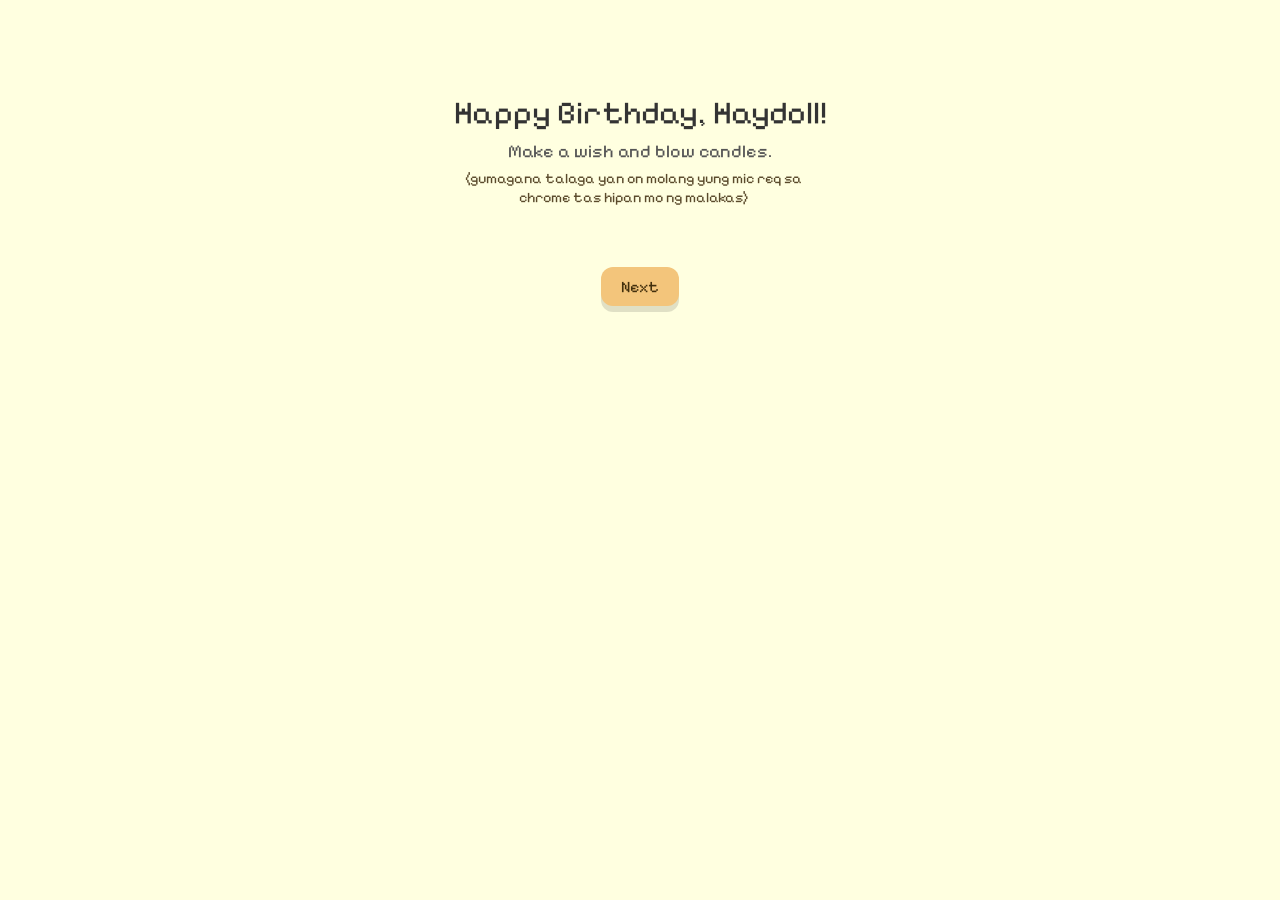
<file: fsa/index.html>
<!DOCTYPE html>
<html lang="en">
  <head>
    <meta charset="UTF-8" />
    <meta name="viewport" content="width=device-width, initial-scale=1" />
    <title>Birthday Cake 🎂</title>
    <link rel="stylesheet" href="style.css" />
    <link rel="preconnect" href="https://fonts.googleapis.com" />
    <link rel="preconnect" href="https://fonts.gstatic.com" crossorigin />
    <link
      href="https://fonts.googleapis.com/css2?family=Pixelify+Sans:wght@400..700&display=swap"
      rel="stylesheet"
    />
    <style>
      #mainTitle {
        font-size: 32px;
        font-family: 'Pixelify Sans', sans-serif;
        margin-bottom: 8px;
      }

      #subTitle {
        font-size: 18px;
        font-family: 'Pixelify Sans', sans-serif;
        color: #555;
      }
    </style>
  </head>
  <body>
    <div class="container">
      <div id="birthdayText"></div>
      <button id="resetButton" onclick="window.location.href='index2.html'">Next</button>
      <div class="cake-container">
        <div class="cake" id="cake"></div>
      </div>
    </div>
    <script>
      // Read URL params
      const params = new URLSearchParams(window.location.search);
      const name = params.get("name") || "Friend";
      let candleCount = parseInt(params.get("candles")) || 4;
      candleCount = Math.min(Math.max(candleCount, 1), 30);

      const birthdayText = document.getElementById("birthdayText");
      birthdayText.innerHTML = `
        <div id="mainTitle">Happy Birthday, Haydoll!</div>
        <div id="subTitle">Make a wish and blow candles.</div>
        <div class="instruction">(gumagana talaga yan on molang yung mic req sa chrome tas hipan mo ng malakas)</div>
      `;

      const cake = document.getElementById("cake");

      const colors = [
        "green-candle",
        "purple-candle",
        "blue-candle",
        "yellow-candle",
      ];
      const CAKE_VISUAL_WIDTH = 35;

      function createCandles(count) {
        cake.innerHTML = "";
        const CANDLE_VISUAL_WIDTH = 2;
        const availableWidth = CAKE_VISUAL_WIDTH;
        const candlesPerRow = 6;
        const rowCount = Math.ceil(count / candlesPerRow);
        const shiftAmount = 4;

        for (let i = 0; i < count; i++) {
          const candle = document.createElement("div");
          candle.classList.add("candle");
          const colorClass = colors[Math.floor(Math.random() * colors.length)];
          candle.classList.add(colorClass);

          const row = Math.floor(i / candlesPerRow);
          const col = i % candlesPerRow;
          const totalCandlesInRow = Math.min(
            candlesPerRow,
            count - row * candlesPerRow
          );
          const rowSpacing = availableWidth / (totalCandlesInRow + 1);

          const leftBase = rowSpacing * (col + 1) - CANDLE_VISUAL_WIDTH / 2 + 5;
          const rowShift = row % 2 === 0 ? 0 : shiftAmount;

          candle.style.position = "absolute";
          candle.style.top = `${10 + row * 3}px`;
          candle.style.left = `${leftBase - rowShift + 4}px`;

          cake.appendChild(candle);
        }
      }

      createCandles(candleCount);

      // === Microphone / Blow Detection ===
      async function startMicDetection() {
        try {
          const stream = await navigator.mediaDevices.getUserMedia({
            audio: true,
          });
          const audioContext = new (window.AudioContext ||
            window.webkitAudioContext)();
          const source = audioContext.createMediaStreamSource(stream);
          const analyser = audioContext.createAnalyser();
          analyser.fftSize = 512;

          source.connect(analyser);

          const dataArray = new Uint8Array(analyser.frequencyBinCount);

          let blown = false;

          function detectBlow() {
            analyser.getByteFrequencyData(dataArray);

            let highFreqSum = 0;
            let lowFreqSum = 0;

            const midpoint = dataArray.length / 2;

            for (let i = 0; i < dataArray.length; i++) {
              if (i < midpoint) {
                lowFreqSum += dataArray[i];
              } else {
                highFreqSum += dataArray[i];
              }
            }

            const highAvg = highFreqSum / (dataArray.length / 2);
            const lowAvg = lowFreqSum / (dataArray.length / 2);

            const ratio = highAvg / (lowAvg + 1);

            const BLOW_RATIO_THRESHOLD = 0.5;

            if (ratio > BLOW_RATIO_THRESHOLD && !blown) {
              blown = true;
              blowOutCandles();
            }

            requestAnimationFrame(detectBlow);
          }

          detectBlow();
        } catch (err) {
          console.error("Mic access error:", err);
        }
      }

      function blowOutCandles() {
        const candles = document.querySelectorAll(".candle");
        candles.forEach((candle) => {
          const delay = Math.random() * 1000;
          setTimeout(() => {
            colors.forEach((color) => {
              if (candle.classList.contains(color)) {
                candle.classList.add("blown");
              }
            });
          }, delay);
        });

        // Update subTitle after short delay
        setTimeout(() => {
          const subTitle = document.getElementById("subTitle");
          subTitle.textContent = `Yayy! Wishing you the happiest birthday ever!! 🎉`;
        }, 1200);
      }

      startMicDetection();
    </script>
  </body>
</html>
</file>
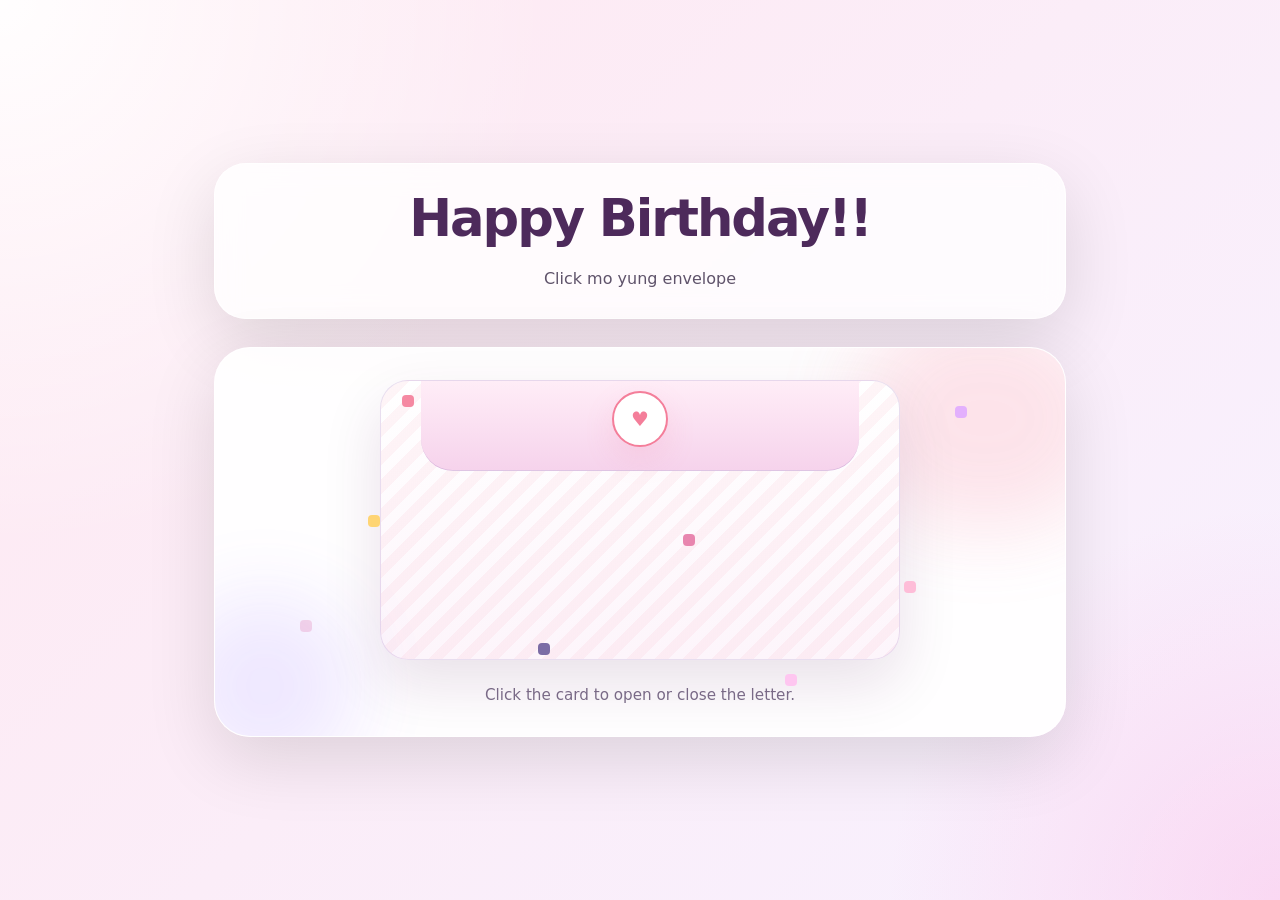
<file: fsa/index2.html>
<!DOCTYPE html>
<html lang="en">
<head>
    <meta charset="UTF-8">
    <meta name="viewport" content="width=device-width, initial-scale=1.0">
    <title>Happy Birthday!!</title>
    <style>
        :root {
            --bg-start: #ffe9f1;
            --bg-end: #f7f1ff;
            --card: rgba(255, 255, 255, 0.92);
            --shadow: 0 22px 70px rgba(0, 0, 0, 0.12);
            --primary: #f47e9a;
            --accent: #8b63ff;
            --text: #37323e;
        }

        * {
            box-sizing: border-box;
        }

        body {
            min-height: 100vh;
            margin: 0;
            font-family: 'Inter', system-ui, -apple-system, BlinkMacSystemFont, 'Segoe UI', sans-serif;
            display: grid;
            place-items: center;
            background: radial-gradient(circle at top left, rgba(255, 255, 255, 0.95), transparent 35%),
                        radial-gradient(circle at bottom right, rgba(255, 170, 220, 0.35), transparent 25%),
                        linear-gradient(135deg, var(--bg-start), var(--bg-end));
            color: var(--text);
            overflow: hidden;
        }

        .wrapper {
            width: min(900px, calc(100% - 40px));
            padding: 24px;
            display: grid;
            gap: 28px;
            text-align: center;
        }

        .hero {
            padding: 24px 32px;
            background: rgba(255, 255, 255, 0.78);
            border-radius: 32px;
            border: 1px solid rgba(255, 255, 255, 0.8);
            box-shadow: var(--shadow);
            backdrop-filter: blur(14px);
        }

        .hero h1 {
            margin: 0;
            font-size: clamp(2rem, 4vw, 3.6rem);
            letter-spacing: -0.04em;
            color: #4d2a5b;
        }

        .hero p {
            margin: 16px auto 0;
            max-width: 680px;
            font-size: 1rem;
            line-height: 1.9;
            color: #5f536a;
        }

        .card {
            position: relative;
            display: grid;
            place-items: center;
            padding: 32px;
            background: var(--card);
            border-radius: 36px;
            box-shadow: var(--shadow);
            border: 1px solid rgba(255, 255, 255, 0.85);
            overflow: hidden;
        }

        .card::before,
        .card::after {
            content: '';
            position: absolute;
            border-radius: 999px;
            filter: blur(40px);
            opacity: 0.6;
        }

        .card::before {
            width: 260px;
            height: 220px;
            background: rgba(244, 126, 154, 0.35);
            top: -40px;
            right: -50px;
        }

        .card::after {
            width: 180px;
            height: 180px;
            background: rgba(139, 99, 255, 0.24);
            bottom: -40px;
            left: -40px;
        }

        .envelope {
            position: relative;
            width: min(520px, 100%);
            max-width: 560px;
            min-height: 280px;
            aspect-ratio: 1.9 / 1;
            background: linear-gradient(180deg, #fff 0%, #fdf5fb 100%);
            border-radius: 28px;
            border: 1px solid rgba(173, 136, 198, 0.28);
            cursor: pointer;
            overflow: hidden;
            box-shadow: 0 24px 60px rgba(72, 18, 70, 0.12);
            transition: transform 0.35s ease, box-shadow 0.35s ease;
        }

        .envelope:hover {
            transform: translateY(-5px);
            box-shadow: 0 30px 76px rgba(72, 18, 70, 0.18);
        }

        .envelope::before {
            content: '';
            position: absolute;
            inset: 0;
            background: repeating-linear-gradient(135deg, transparent 0 10px, rgba(244, 126, 154, 0.08) 10px 20px);
            pointer-events: none;
        }

        .flap {
            position: absolute;
            inset: 0 40px auto 40px;
            height: 90px;
            background: linear-gradient(180deg, #ffedf7 0%, #f6d3ec 100%);
            border-bottom: 1px solid rgba(173, 136, 198, 0.4);
            border-radius: 0 0 32px 32px;
            transform-origin: top center;
            transition: transform 0.5s ease;
            z-index: 2;
        }

        .envelope.open .flap {
            transform: perspective(500px) rotateX(-180deg);
        }

        .seal {
            position: absolute;
            top: 10px;
            left: 50%;
            transform: translateX(-50%);
            width: 56px;
            height: 56px;
            border-radius: 50%;
            background: #ffffff;
            border: 2px solid #f47e9a;
            display: grid;
            place-items: center;
            font-size: 20px;
            color: #f47e9a;
            box-shadow: 0 12px 30px rgba(244, 126, 154, 0.16);
            z-index: 3;
        }

        .letter {
            position: absolute;
            inset: 100px 24px 24px;
            background: #fff;
            border-radius: 24px;
            border: 1px solid rgba(139, 99, 255, 0.12);
            padding: 28px 30px;
            box-shadow: 0 22px 60px rgba(120, 64, 122, 0.12);
            opacity: 0;
            transform: translateY(18px) scale(0.98);
            transition: opacity 0.45s ease, transform 0.45s ease;
            overflow-y: auto;
            z-index: 1;
        }

        .envelope.open .letter {
            opacity: 1;
            transform: translateY(0) scale(1);
        }

        .letter .message {
            margin: 0;
            font-size: 1rem;
            line-height: 1.85;
            color: #3f2d48;
            white-space: pre-line;
            text-align: left;
        }

        .letter .signature {
            margin-top: 26px;
            font-size: 1rem;
            font-weight: 700;
            color: #6b3c7b;
            text-align: right;
        }

        .hint {
            margin-top: 26px;
            font-size: 0.95rem;
            color: #7c6f8a;
            text-align: center;
        }

        .confetti {
            position: absolute;
            inset: 0;
            pointer-events: none;
            overflow: hidden;
        }

        .confetti span {
            position: absolute;
            display: block;
            width: 12px;
            height: 12px;
            border-radius: 4px;
            opacity: 0.9;
            animation: floatConfetti 5s infinite ease-in-out;
        }

        .confetti span:nth-child(1) { top: 12%; left: 22%; background: #f47e9a; animation-delay: 0s; }
        .confetti span:nth-child(2) { top: 24%; left: 68%; background: #8b63ff; animation-delay: 0.7s; }
        .confetti span:nth-child(3) { top: 43%; left: 18%; background: #ffd165; animation-delay: 1.2s; }
        .confetti span:nth-child(4) { top: 60%; left: 81%; background: #ffb7d5; animation-delay: 1.7s; }
        .confetti span:nth-child(5) { top: 76%; left: 38%; background: #6d5d9b; animation-delay: 2.4s; }
        .confetti span:nth-child(6) { top: 48%; left: 55%; background: #e679a6; animation-delay: 3.1s; }
        .confetti span:nth-child(7) { top: 15%; left: 87%; background: #e0aaff; animation-delay: 3.8s; }
        .confetti span:nth-child(8) { top: 70%; left: 10%; background: #f9d5e5; animation-delay: 4.2s; }
        .confetti span:nth-child(9) { top: 28%; left: 50%; background: #9a6cfb; animation-delay: 4.7s; }
        .confetti span:nth-child(10) { top: 84%; left: 67%; background: #ffc1ef; animation-delay: 5s; }

        @keyframes floatConfetti {
            0% { transform: translateY(0) rotate(0deg); opacity: 0.9; }
            50% { transform: translateY(-18px) rotate(180deg); opacity: 0.75; }
            100% { transform: translateY(0) rotate(360deg); opacity: 0.9; }
        }

        @media (max-width: 720px) {
            .hero {
                padding: 20px;
            }

            .letter {
                inset: 90px 18px 18px;
            }
        }
    </style>
</head>
<body>
    <div class="wrapper">
        <section class="hero">
            <h1>Happy Birthday!!</h1>
            <p>Click mo yung envelope

            </p>
        </section>

        <section class="card">
            <div class="envelope" onclick="openLetter()">
                <div class="flap"></div>
                <div class="seal">♥</div>
                <div class="letter" id="letter">
                    <div class="message">Happy Birthday, Kathryn Bernardo, my Haydoll. 🎉

Hope you liked the gift I sent, tagal namin ginawa yan ng kapatid ko.Ito lang messenge ko deserve mong maging masaya sa araw mo. Sana matupad lahat ng pangarap mo, at sana lagi kang may dahilan para ngumiti.

At thank you… kasi kahit lagi kitang kinukupal at inaasar, pinapansin mo pa rin ako.
Pero please, bawasan mo na pagiging badass mo minsan. Ang cold mo kasi eh 😭. Pero birthday mo naman ngayon, so who am I to stop you? Even if you keep pushing me away, I’ll still stay here and wait for you. You don’t have to talk to me if you don’t want to. I just want you to know that I’m here for you, and that I care about you a lot.

Because somehow, ikaw yung taong nagturo sakin kung paano maging seryoso ulit.

That’s all I wanted to say. HAHAHAHA.

Happy Birthday ulit. I hope you have a great day, and an even greater year ahead of you. Sana makuha mo lahat ng hinihiling mo  and more. Enjoy your day with your family, friends, and everyone who loves you.

Take care always, Haydoll. 🤍</div>
                    <div class="signature">- Your Daniel padilla</div>
                </div>
            </div>
            <div class="hint">Click the card to open or close the letter.</div>
            <div class="confetti">
                <span></span><span></span><span></span><span></span><span></span>
                <span></span><span></span><span></span><span></span><span></span>
            </div>
        </section>
    </div>

    <script>
        function openLetter() {
            document.querySelector('.envelope').classList.toggle('open');
        }
    </script>
</body>
</html>
</file>
